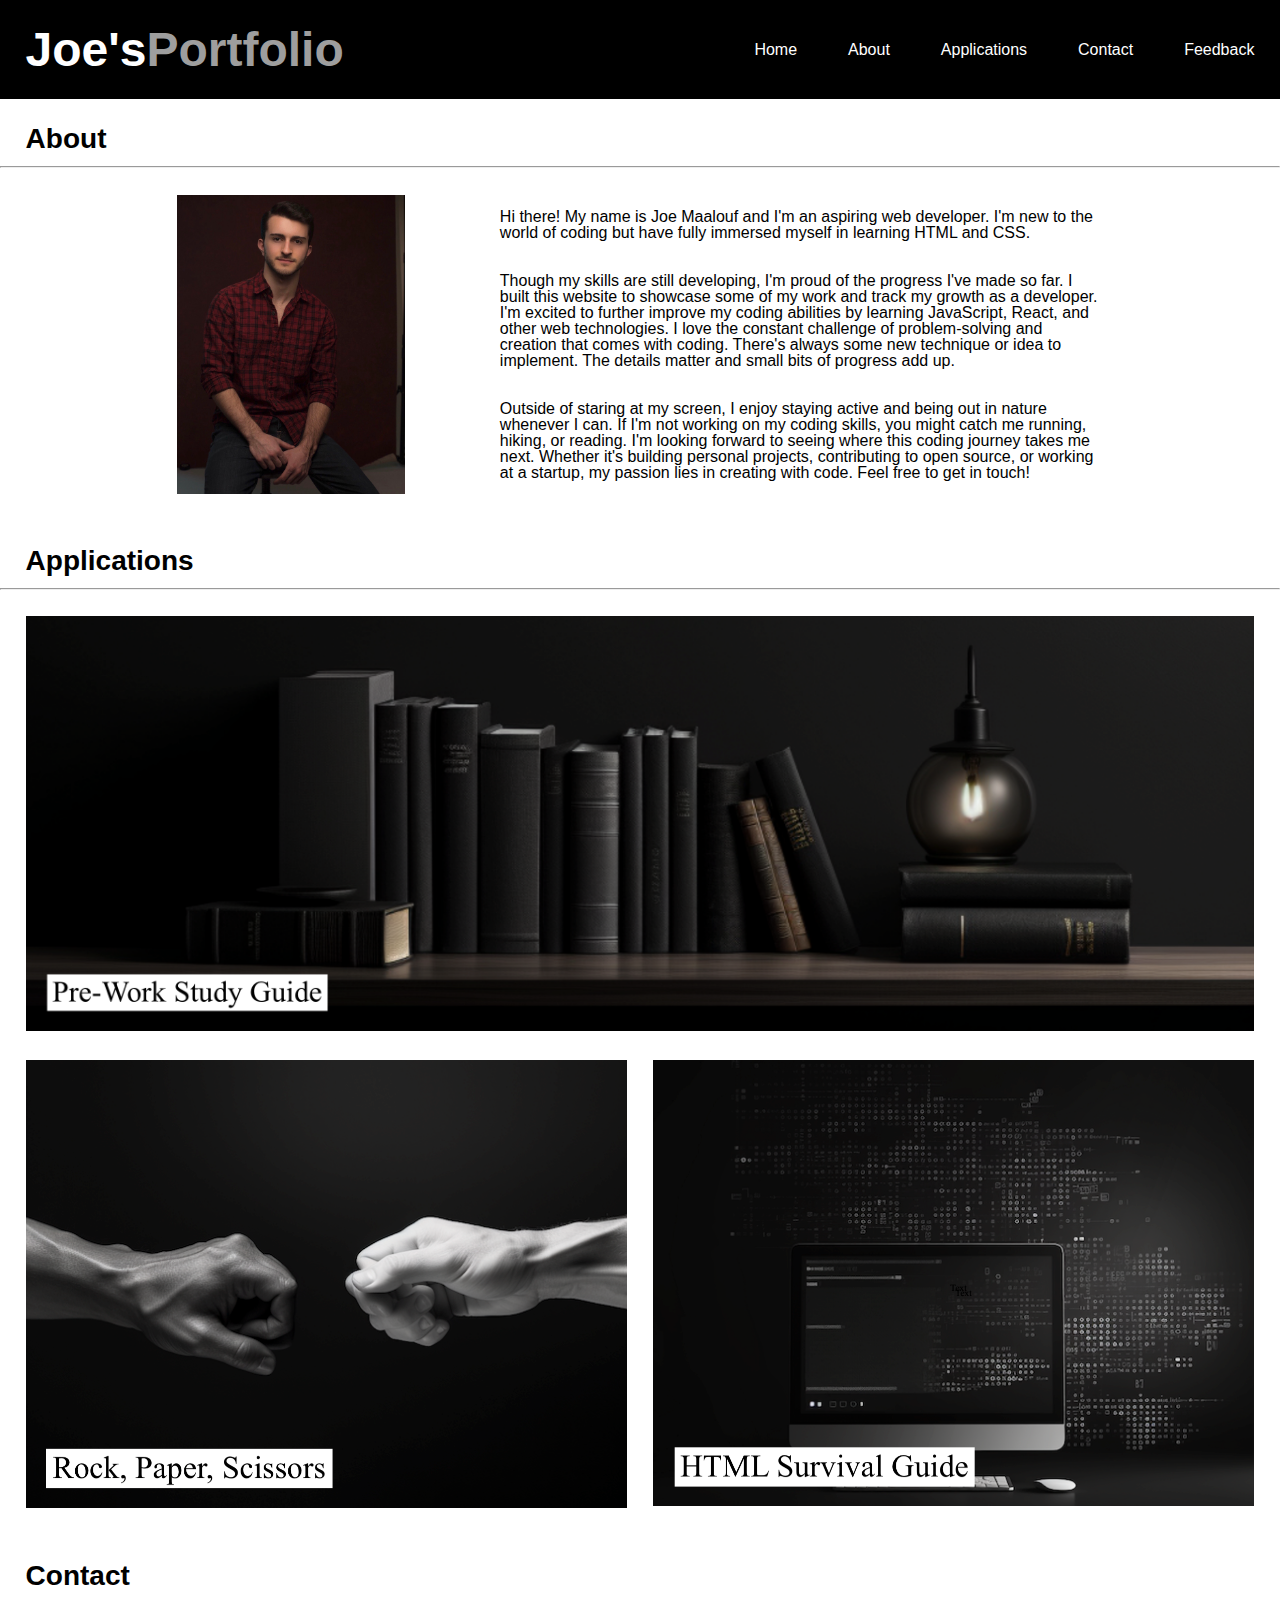
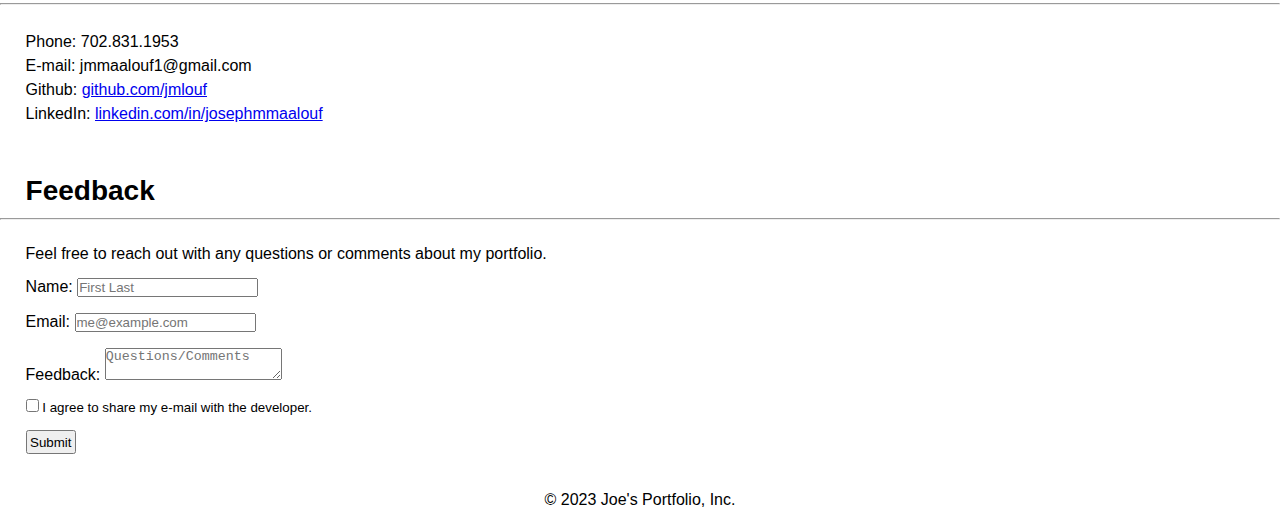
<file: index.html>
<!DOCTYPE html>
<html lang="en-US">
    <head>
        <meta charset="UTF-8">
        <meta name="viewport" content="width=device-width, initial-scale=1.0">
        <title>Joe's Portfolio</title>
        <link rel="stylesheet" type="text/css" href="./Assets/css/style.css" />
        <link rel="stylesheet" type="text/css" href="./Assets/css/reset.css" />
    </head>

    <body>
        <!-- HEADER -->
        <header id="home">
            <h1 class="h1-joes">Joe's<strong class="h1-portfolio">Portfolio</strong></h1>
            <!-- NAVBAR -->
            <nav>
                <ul>
                    <li><a href="#home">Home</a></li>
                    <li><a href="#about">About</a></li>
                    <li><a href="#applications">Applications</a></li>
                    <li><a href="#contact">Contact</a></li>
                    <li><a href="#feedback">Feedback</a></li>
                </ul>
            </nav>
        </header>

        <!-- BODY -->
        <main>
            <!-- ABOUT -->
            <section id="about">
                <h2>About</h2><hr>
                <table>
                    <tr>
                        <td class="td-1" width="275" padding-right="10px"><img class="about-img" src="./Assets/images/about-img.jpg" alt="Image of developer."></td>
                        <td class="td-2" width="650" padding-right="10px">Hi there! My name is Joe Maalouf and I'm an aspiring web developer. I'm new to the world of coding but have fully immersed myself in learning HTML and CSS.<br><br><br>Though my skills are still developing, I'm proud of the progress I've made so far. I built this website to showcase some of my work and track my growth as a developer. I'm excited to further improve my coding abilities by learning JavaScript, React, and other web technologies. I love the constant challenge of problem-solving and creation that comes with coding. There's always some new technique or idea to implement. The details matter and small bits of progress add up.<br><br><br>Outside of staring at my screen, I enjoy staying active and being out in nature whenever I can. If I'm not working on my coding skills, you might catch me running, hiking, or reading. I'm looking forward to seeing where this coding journey takes me next. Whether it's building personal projects, contributing to open source, or working at a startup, my passion lies in creating with code. Feel free to get in touch!</td>
                    </tr>
                </table>
            </section>

            <!-- APPLICATIONS -->
            <section id="applications">
                <h2>Applications</h2><hr>
                <section class="section-application-1">
                    <article class="card-1">
                        <a href="https://jmlouf.github.io/prework-study-guide/" target="_blank">
                            <img class="card-img" src="./Assets/images/prework.png" alt="Pre-Work Study Guide Application" />
                        </a>
                    </article>
                </section>
                <section class="section-application-others">
                    <article class="card-2">
                        <a href="http://example.com" target="_blank">
                            <img class="card-img" src="./Assets/images/rps.png" alt="Rock, Paper, Scissors Application" />
                        </a>
                    </article>
                    <article class="card-3">
                        <a href="http://example.com" target="_blank">
                            <img class="card-img" src="./Assets/images/survival-guide.png" alt="HTML Survival Guide Application" />
                        </a>
                    </article>
                </section>
            </section>

            <!-- CONTACT -->
            <section id="contact">
                <h2>Contact</h2><hr>
                <p class="section-p">
                    Phone: 702.831.1953<br>
                    E-mail: jmmaalouf1@gmail.com<br>
                    Github: <a href="https://github.com/jmlouf">github.com/jmlouf</a><br>
                    LinkedIn: <a href="https://www.linkedin.com/in/josephmmaalouf/">linkedin.com/in/josephmmaalouf</a>
                </p>
            </section>

            <!-- FEEDBACK -->
            <section id="feedback">
                <h2>Feedback</h2><hr>
                <form class="form">
                    <p>Feel free to reach out with any questions or comments about my portfolio.</p><br>
                    <p>
                        <label for="name">Name:</label>
                        <input type="text" placeholder="First Last" />
                    </p><br>
                    <p>
                        <label for="email">Email:</label>
                        <input type="email" placeholder="me@example.com" />
                    </p><br>
                    <p>
                        <label for="feedback">Feedback:</label>
                        <textarea id="comment" placeholder="Questions/Comments"></textarea>
                    </p><br>
                    <p class="form-share-email">
                        <input class="checkbox" id="agreement" type="checkbox" />
                        <label for="agreement">I agree to share my e-mail with the developer.</label>
                    </p><br>
                    <p>
                        <button class="form-button">Submit</button>
                    </p>
                </form>
            </section>
        </main>

        <!-- FOOTER -->
        <footer class="footer">
            <p>&copy; 2023 Joe's Portfolio, Inc.</p>
        </footer>
    </body>
</html>
</file>
<file: Assets/css/style.css>
body {
    font-family: Arial;
    margin: 0;
    display: flex;
    flex-direction: column;
    min-height: 100vh;
    justify-content: flex-start;
}

header {
    display: flex;
    justify-content: space-between;
    align-items: center;
    padding: 2%;
    background-color: black;
    color: white;
}

h2 {
    font-size: 175%;
    font-weight: bold;
    color: black;
    padding: 2% 0% 1% 2%;
}

nav ul {
    display: flex;
    justify-content: space-between;
    min-width: 500px;
}

nav a {
    display: flex;
    color: white;
    text-decoration: none;
}

nav a:hover {
    color: rgb(158, 158, 158);
}

.h1-joes {
    color: white;
    font-size: 300%;
}

.h1-portfolio {
    color: rgb(158, 158, 158);
}

table {
    margin: 0 auto;
    padding: 2%;
}

.td-1 {
    padding-right: 5%;
}

.td-2 {
    padding-left: 5%;
}

.about-img {
    display: flex;
    flex: 0 0 100%;
    height: auto;
    width: 100%;
    min-width: 200px;
}

.section-application-1 {
    display: flex;
    flex: 1;
    flex-wrap: wrap;
    justify-content: space-evenly;
    align-items: flex-start;
}

.card-1 {
    flex: 0 0 100%;
    padding: 2% 2% 1% 2%;
    align-content: center;
    min-width: 200px;
}

.section-application-others {
    display: flex;
    flex: 2;
    flex-wrap: wrap;
    justify-content: space-evenly;
    align-items: flex-start;
}

.card-2 {
    flex: 0 0 50%;
    padding: 1% 1% 2% 2%;
    align-content: center;
    min-width: 200px;
}

.card-3 {
    flex: 0 0 50%;
    padding: 1% 2% 2% 1%;
    align-content: center;
    min-width: 200px;
}

.card-img {
    width: 100%;
    height: auto;
}

.section-p {
    padding: 2%;
    line-height: 1.5;
}

.form {
    padding: 2%;
}

.form-share-email {
    font-size: smaller;
}

.form-button {
    padding: .2%;
}

.footer {
    flex: 1;
    padding: 1%;
    text-align: center;
}

@media screen and (max-width: 768px) {
    header,
    nav ul,
    .section-application-others {
        flex-direction: column;
    }

    nav ul {
        align-items: center;
    }
}
</file>
